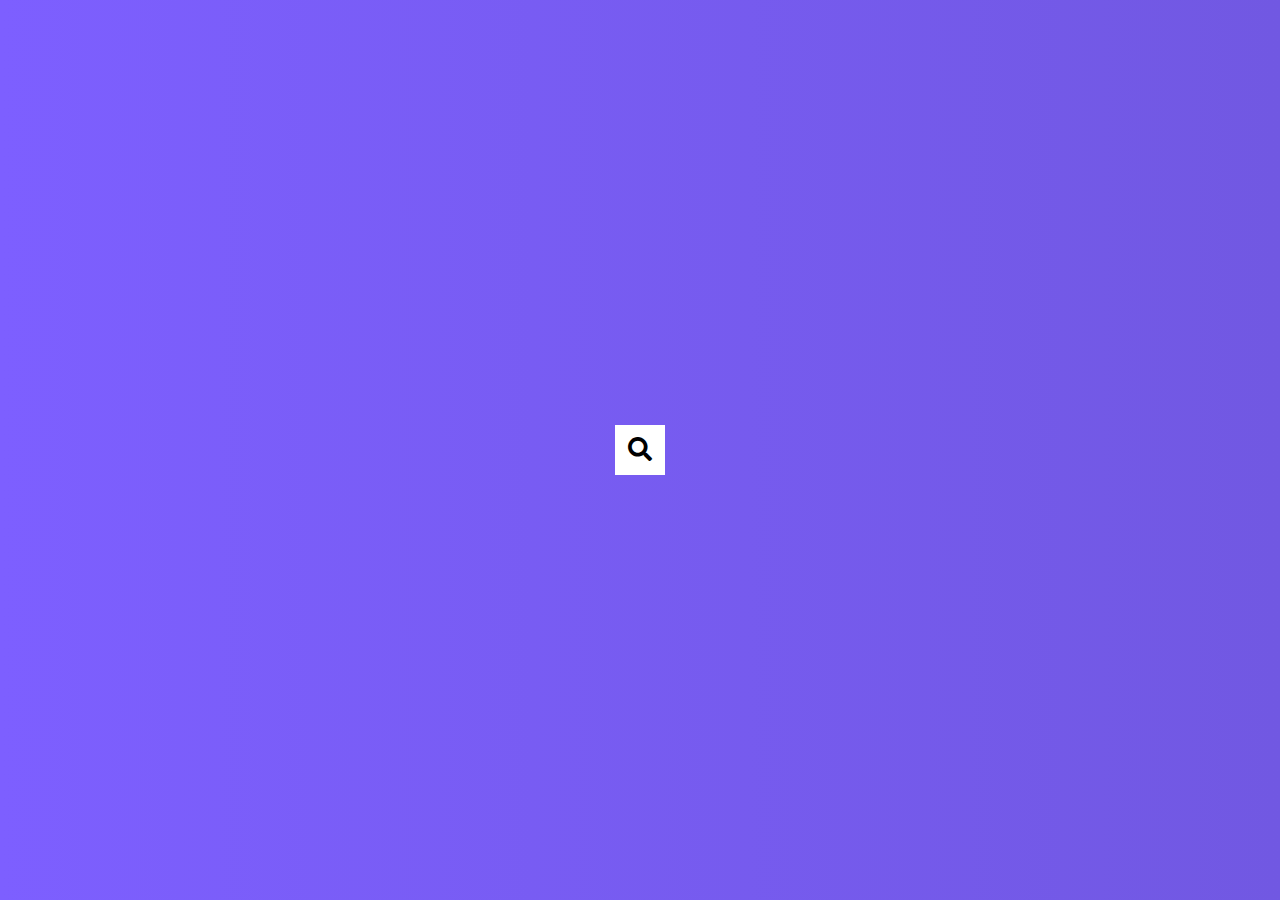
<file: hiddenSearchWidget/index.html>
<!DOCTYPE html>
<html lang="en">
<head>
    <meta charset="UTF-8">
    <meta http-equiv="X-UA-Compatible" content="IE=edge">
    <meta name="viewport" content="width=device-width, initial-scale=1.0">
    <link rel="stylesheet" href="https://cdnjs.cloudflare.com/ajax/libs/font-awesome/5.15.4/css/all.min.css" integrity="sha512-1ycn6IcaQQ40/MKBW2W4Rhis/DbILU74C1vSrLJxCq57o941Ym01SwNsOMqvEBFlcgUa6xLiPY/NS5R+E6ztJQ==" crossorigin="anonymous" referrerpolicy="no-referrer" />
    <link rel="stylesheet" href="style.css"/>
    <title>Hidden Search</title>
</head>
<body>
    <div class="search">
        <input type="text" class="input" placeholder="Search...">
        <button class="btn">
            <i class="fas fa-search"></i>
        </button>

    </div>


    <script src="script.js"></script>
</body>
</html>
</file>
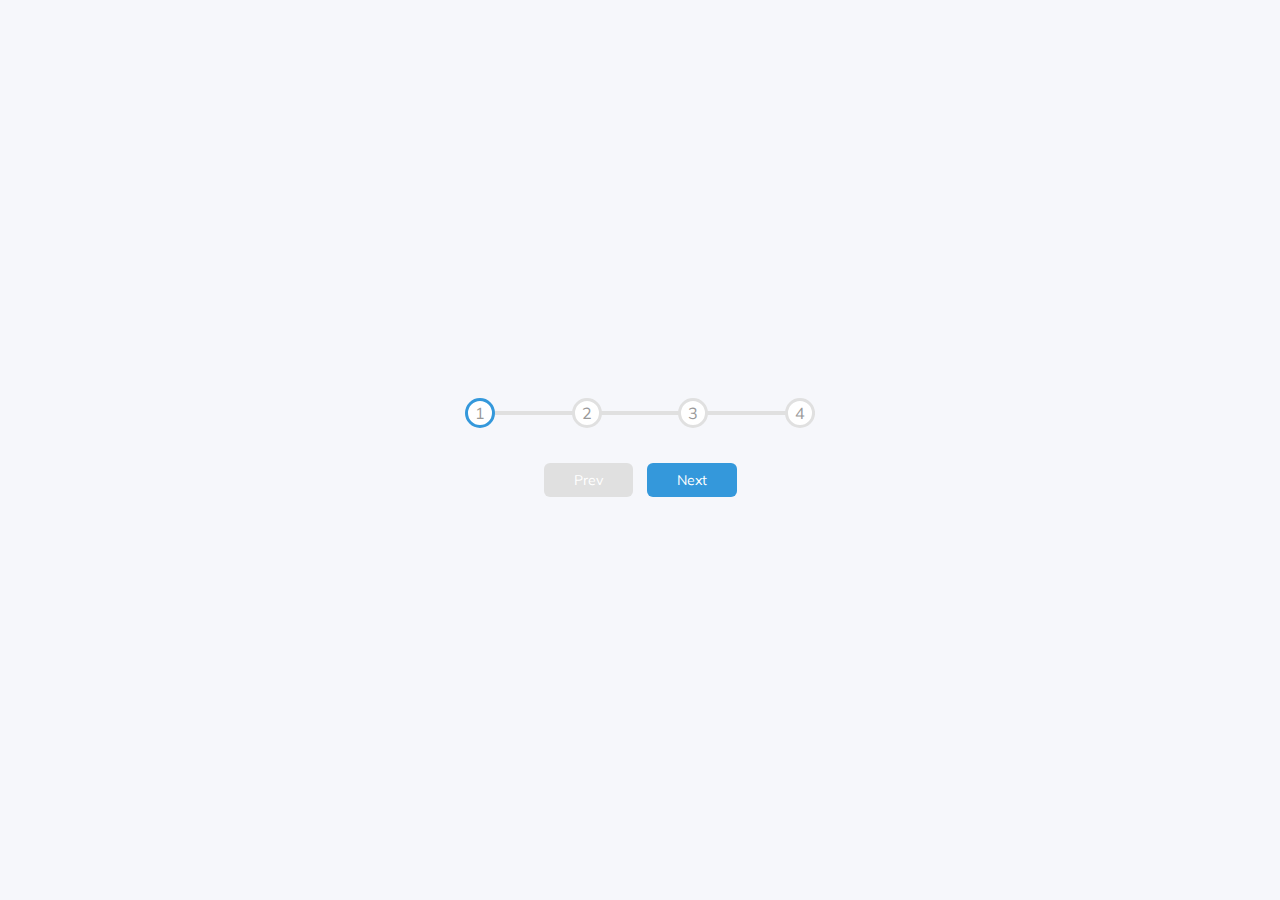
<file: progressSteps/index.html>
<!DOCTYPE html>
<html lang="en">
<head>
    <meta charset="UTF-8">
    <meta http-equiv="X-UA-Compatible" content="IE=edge">
    <meta name="viewport" content="width=device-width, initial-scale=1.0">
    <!-- <link rel="stylesheet" href="https://cdnjs.cloudflare.com/ajax/libs/font-awesome/5.15.4/css/all.min.css" integrity="sha512-1ycn6IcaQQ40/MKBW2W4Rhis/DbILU74C1vSrLJxCq57o941Ym01SwNsOMqvEBFlcgUa6xLiPY/NS5R+E6ztJQ==" crossorigin="anonymous" referrerpolicy="no-referrer" /> -->
    <link rel="stylesheet" href="style.css"/>
    <title>Progress Steps</title>
</head>
<body>
    <div class="container">
        <div class="progress-container">
            <div class="progress" id="progress"></div>
            <div class="circle active">1</div>
            <div class="circle">2</div>
            <div class="circle">3</div>
            <div class="circle">4</div>
        </div>
    
    <button class="btn" id="prev" disabled>Prev</button>
    <button class="btn" id="next">Next</button>

    </div>
    <script src="script.js"></script>
</body>
</html>
</file>
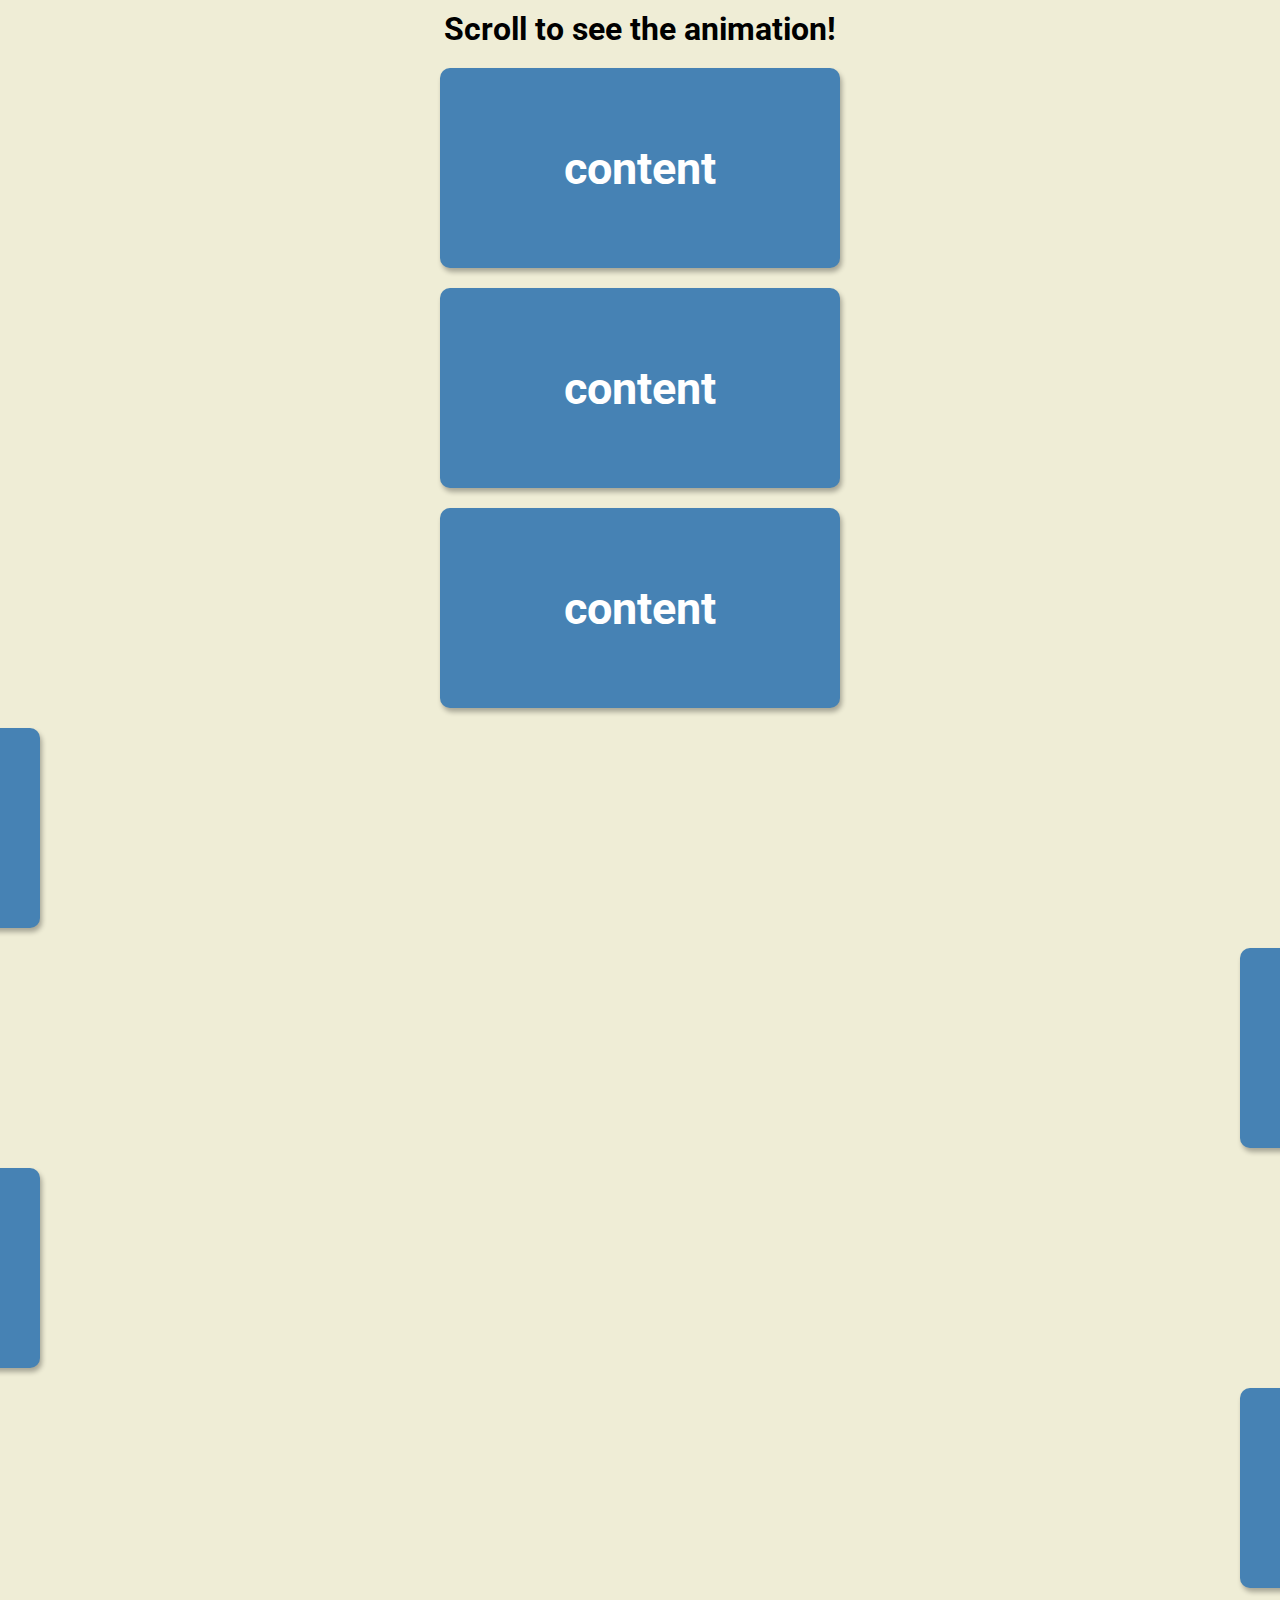
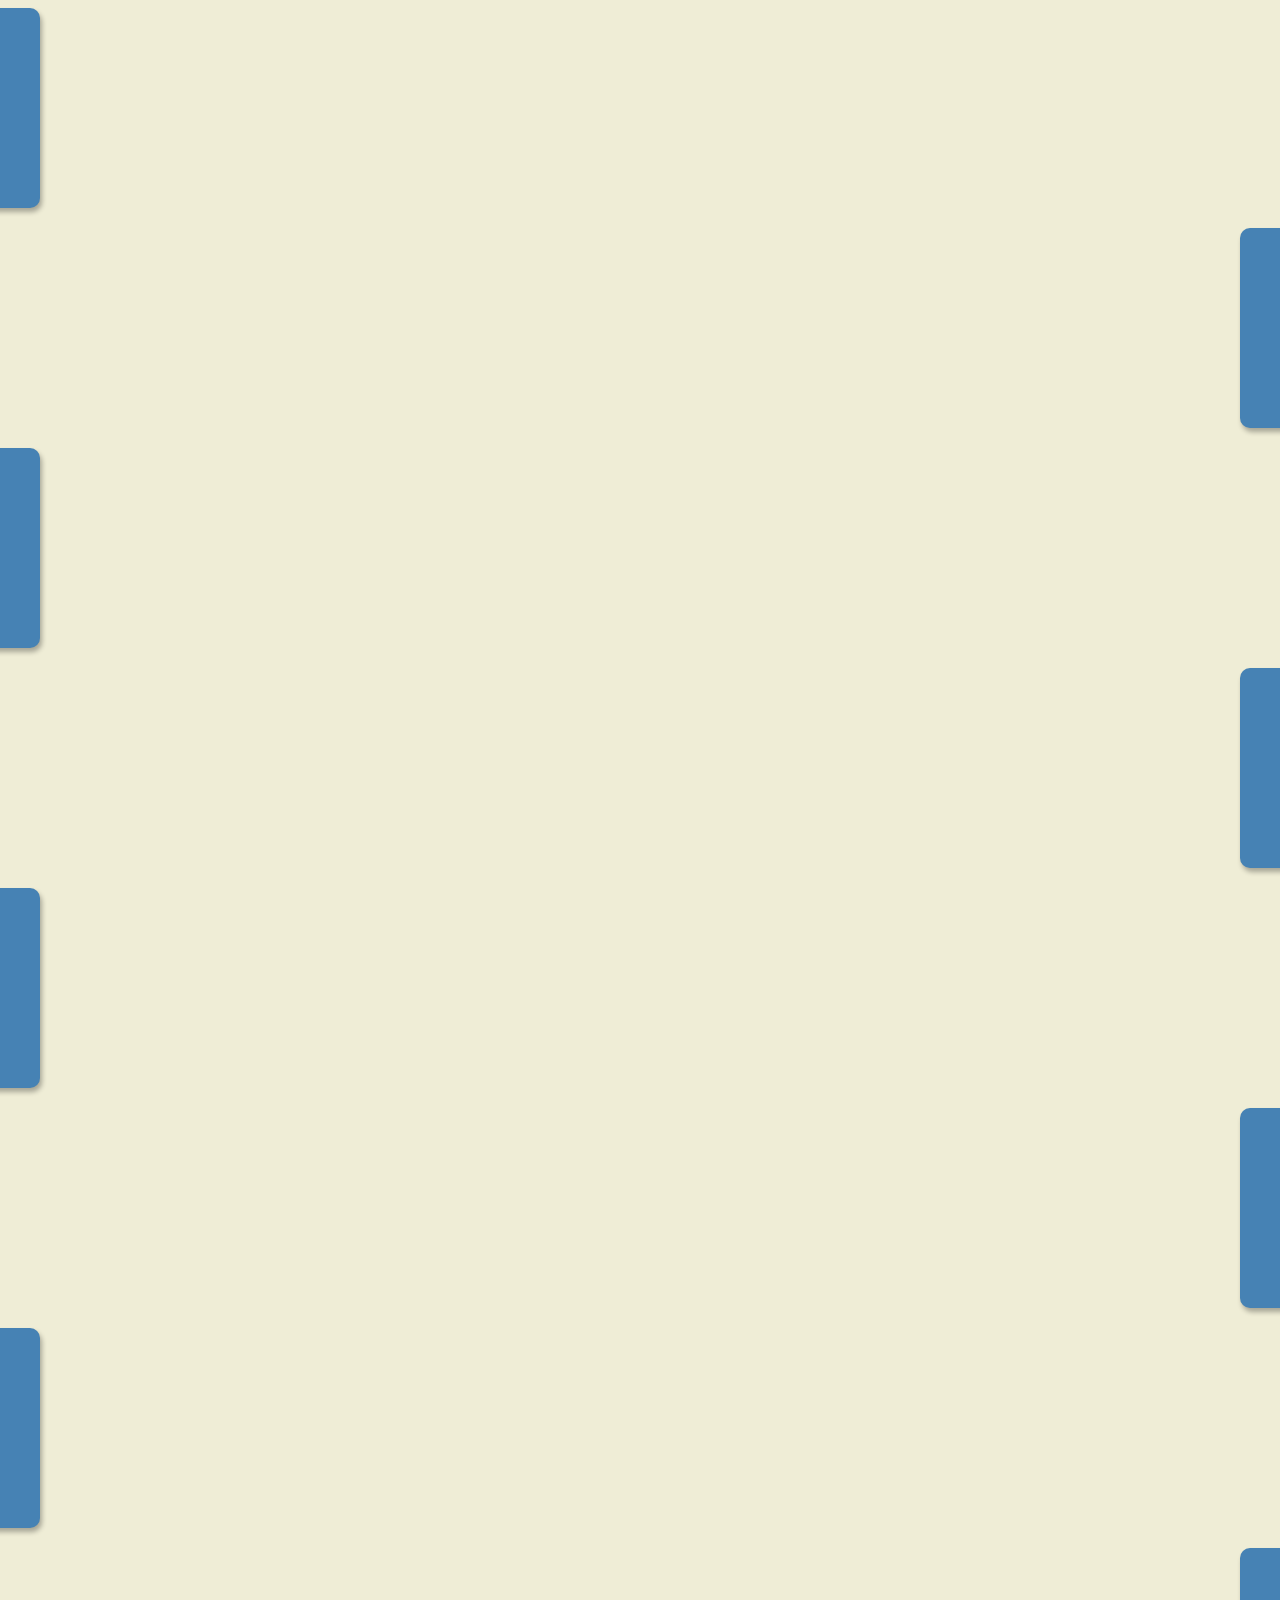
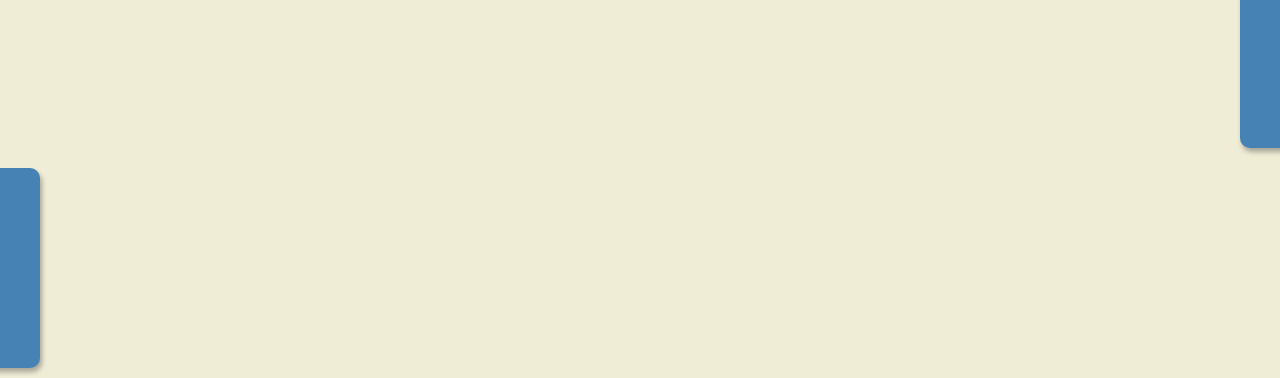
<file: scrollAnimation/index.html>
<!DOCTYPE html>
<html lang="en">
<head>
    <meta charset="UTF-8">
    <meta http-equiv="X-UA-Compatible" content="IE=edge">
    <meta name="viewport" content="width=device-width, initial-scale=1.0">
    <!-- <link rel="stylesheet" href="https://cdnjs.cloudflare.com/ajax/libs/font-awesome/5.15.4/css/all.min.css" integrity="sha512-1ycn6IcaQQ40/MKBW2W4Rhis/DbILU74C1vSrLJxCq57o941Ym01SwNsOMqvEBFlcgUa6xLiPY/NS5R+E6ztJQ==" crossorigin="anonymous" referrerpolicy="no-referrer" /> -->
    <link rel="stylesheet" href="style.css"/>
    <title>Scroll Animation</title>
</head>
<body>
    <h1>Scroll to see the animation!</h1>
    <div class="box show"><h2>content</h2></div>
    <div class="box"><h2>content</h2></div>
    <div class="box"><h2>content</h2></div>
    <div class="box"><h2>content</h2></div>
    <div class="box"><h2>content</h2></div>
    <div class="box"><h2>content</h2></div>
    <div class="box"><h2>content</h2></div>
    <div class="box"><h2>content</h2></div>
    <div class="box"><h2>content</h2></div>
    <div class="box"><h2>content</h2></div>
    <div class="box"><h2>content</h2></div>
    <div class="box"><h2>content</h2></div>
    <div class="box"><h2>content</h2></div>
    <div class="box"><h2>content</h2></div>
    <div class="box"><h2>content</h2></div>
    <div class="box"><h2>content</h2></div>


    <script src="script.js"></script>
</body>
</html>
</file>
<file: hiddenSearchWidget/style.css>
@import url('https://fonts.googleapis.com/css2?family=Roboto:wght@400;700&display=swap');

* {
  box-sizing: border-box;
}

body {
  background-image: linear-gradient(90deg, #7d5fff, #7158e2);
  font-family: 'Roboto', sans-serif;
  display: flex;
  align-items: center;
  justify-content: center;
  height: 100vh;
  overflow: hidden;
  margin: 0;
}

.search {
  position: relative;
  height: 50px;
}

.search .input {
  background-color: #ffffff;
  border: 0;
  font-size: 18px;
  padding: 15px;
  height: 50px;
  width: 50px;
  transition: width 0.3s ease;
}

.btn {
  background-color: #ffffff;
  border: 0;
  cursor: pointer;
  font-size: 24px;
  position: absolute;
  top: 0;
  left: 0;
  height: 50px;
  width: 50px;
  transition: transform 0.3s ease;
}

.btn:focus,
.input:focus {
  outline: none;
}

.search.active .input {
  width: 200px;
}

.search.active .btn {
  transform: translateX(198px);
}
</file>
<file: progressSteps/style.css>
@import url('https://fonts.googleapis.com/css?family=Muli&display=swap');

:root {
  --line-border-fill: #3498db;
  --line-border-empty: #e0e0e0;
}

* {
  box-sizing: border-box;
}

body {
  background-color: #f6f7fb;
  font-family: 'Muli', sans-serif;
  display: flex;
  align-items: center;
  justify-content: center;
  height: 100vh;
  overflow: hidden;
  margin: 0;
}

.container {
  text-align: center;
}

.progress-container {
  display: flex;
  justify-content: space-between;
  position: relative;
  margin-bottom: 30px;
  max-width: 100%;
  width: 350px;
}

.progress-container::before {
  content: '';
  background-color: var(--line-border-empty);
  position: absolute;
  top: 50%;
  left: 0;
  transform: translateY(-50%);
  height: 4px;
  width: 100%;
  z-index: -1;
}

.progress {
  background-color: var(--line-border-fill);
  position: absolute;
  top: 50%;
  left: 0;
  transform: translateY(-50%);
  height: 4px;
  width: 0%;
  z-index: -1;
  transition: 0.4s ease;
}

.circle {
  background-color: #ffffff;
  color: #999999;
  border-radius: 50%;
  height: 30px;
  width: 30px;
  display: flex;
  align-items: center;
  justify-content: center;
  border: 3px solid var(--line-border-empty);
  transition: 0.4s ease;
}

.circle.active {
  border-color: var(--line-border-fill);
}

.btn {
  background-color: var(--line-border-fill);
  color: #ffffff;
  border: 0;
  border-radius: 6px;
  cursor: pointer;
  font-family: inherit;
  padding: 8px 30px;
  margin: 5px;
  font-size: 14px;
}

.btn:active {
  transform: scale(0.98);
}

.btn:focus {
  outline: 0;
}

.btn:disabled {
  background-color: var(--line-border-empty);
  cursor: not-allowed;
}
</file>
<file: scrollAnimation/style.css>
@import url('https://fonts.googleapis.com/css2?family=Roboto:wght@400;700&display=swap');

* {
  box-sizing: border-box;
}

body {
  background-color: #efedd6;
  font-family: 'Roboto', sans-serif;
  display: flex;
  flex-direction: column;
  align-items: center;
  justify-content: center;
  margin: 0;
  overflow-x: hidden;
}

h1 {
  margin: 10px;
}

.box {
  background-color: steelblue;
  color: #ffffff;
  display: flex;
  align-items: center;
  justify-content: center;
  width: 400px;
  height: 200px;
  margin: 10px;
  border-radius: 10px;
  box-shadow: 2px 4px 5px rgba(0, 0, 0, 0.3);
  transform: translateX(200%);
  transition: transform 0.4s ease;
}

.box:nth-of-type(even) {
  transform: translateX(-200%);
}

.box.show {
  transform: translateX(0);
}

.box h2 {
  font-size: 45px;
}
</file>
